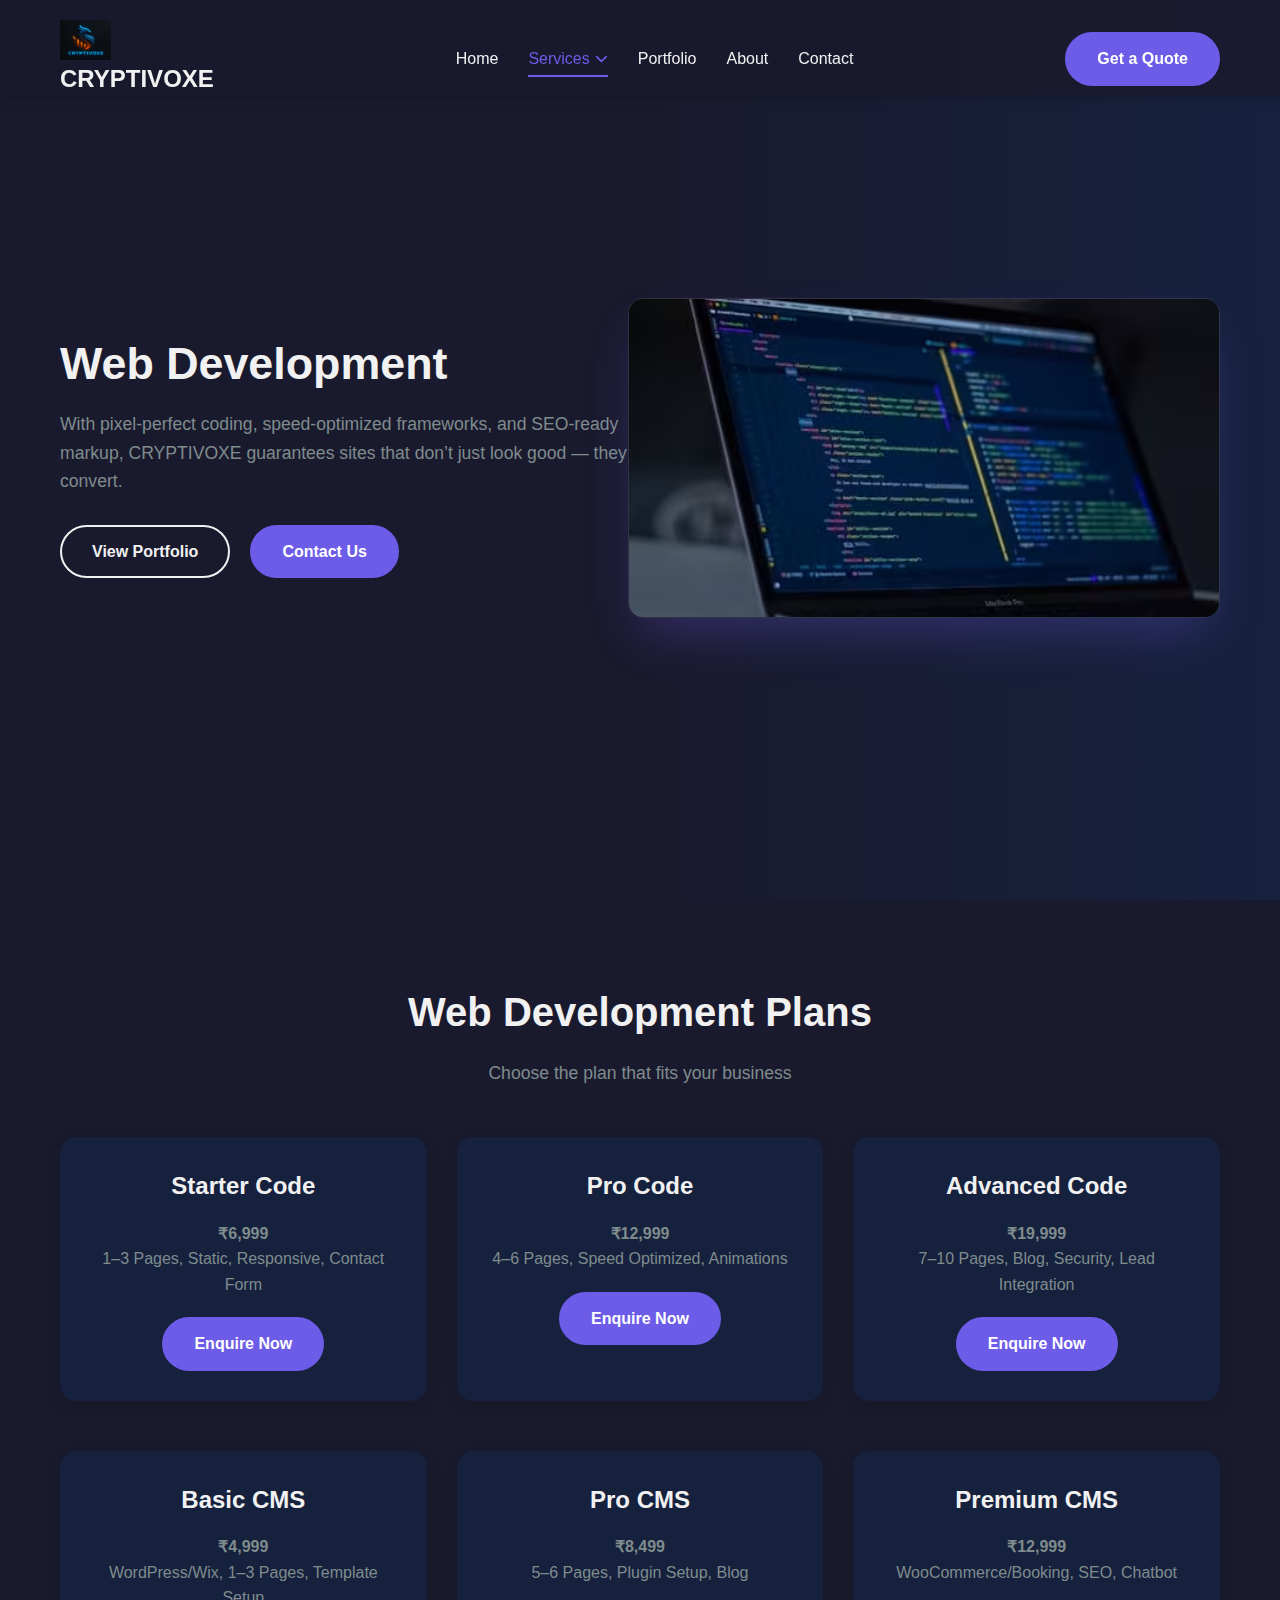
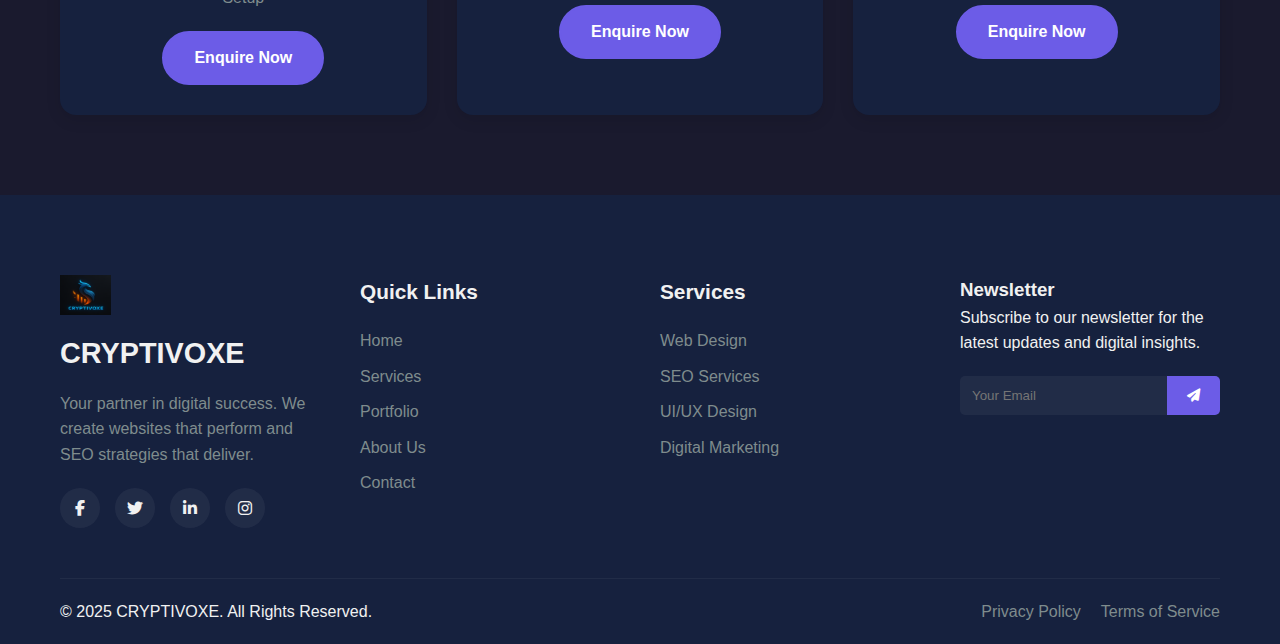
<file: services/web-development.html>
<!DOCTYPE html>
<html lang="en">

<head>
    <meta charset="UTF-8" />
    <meta name="viewport" content="width=device-width, initial-scale=1.0" />
    <title>Web Development | CRYPTIVOXE</title>
    <link rel="stylesheet" href="../style.css" />
    <link rel="stylesheet" href="https://cdnjs.cloudflare.com/ajax/libs/font-awesome/6.4.0/css/all.min.css">
</head>

<body>
    <!-- Navbar -->
    <nav class="navbar">
        <div class="container">
            <div class="navbar-brand">
                <a href="#">
                    <img src="/images/logo.png" alt="CRYPTIVOXE Logo" class="logo">
                    <span class="brand-name">CRYPTIVOXE</span>
                </a>
            </div>
            <div class="navbar-links">
                <ul>
                    <li><a href="/index.html" class="nav-link">Home</a></li>
                    <li class="dropdown">
                        <a href="#services" class="nav-link active">Services <i class="fas fa-chevron-down"></i></a>
                        <ul class="dropdown-menu">
                            <li><a href="/services/web-development.html" class="dropdown-item">Web Design</a></li>
                            <li><a href="/services/seo-services.html" class="dropdown-item">SEO Services</a></li>
                            <li><a href="/services/ui-ux-design.html" class="dropdown-item">UI/UX Design</a></li>
                            <li><a href="/services/digital-marketing.html" class="dropdown-item">Digital Marketing</a>
                            </li>
                        </ul>
                    </li>
                    <li><a href="/index.html#portfolio" class="nav-link">Portfolio</a></li>
                    <li><a href="/index.html#about" class="nav-link">About</a></li>
                    <li><a href="/index.html#contact" class="nav-link">Contact</a></li>
                </ul>
            </div>
            <div class="navbar-cta">
                <a href="/index.html#contact" class="btn btn-primary">Get a Quote</a>
            </div>
            <div class="hamburger">
                <span class="bar"></span>
                <span class="bar"></span>
                <span class="bar"></span>
            </div>
        </div>
    </nav>


    <section class="hero">
        <div class="container">
            <div class="hero-content">
                <h1>Web Development</h1>
                <p>With pixel-perfect coding, speed-optimized frameworks, and SEO-ready markup, CRYPTIVOXE guarantees
                    sites that don’t just look good — they convert.</p>
                <div class="hero-buttons">
                    <a href="/index.html#portfolio?filter=web" class="btn btn-outline">View Portfolio</a>
                    <a href="/index.html#contact" class="btn btn-primary">Contact Us</a>
                </div>
            </div>
            <div class="hero-image">
                <img src="/images/web-service.avif"
                    alt="Web Development" loading="lazy">
            </div>
        </div>
    </section>

    <section class="services">
        <div class="container">
            <h2 class="section-title">Web Development Plans</h2>
            <p class="section-subtitle">Choose the plan that fits your business</p>
            <div class="services-grid">

                <div class="service-card">
                    <h3>Starter Code</h3>
                    <p><strong>₹6,999</strong><br>1–3 Pages, Static, Responsive, Contact Form</p>
                    <a href="/index.html#contact" class="btn btn-primary">Enquire Now</a>
                </div>

                <div class="service-card">
                    <h3>Pro Code</h3>
                    <p><strong>₹12,999</strong><br>4–6 Pages, Speed Optimized, Animations</p>
                    <a href="/index.html#contact" class="btn btn-primary">Enquire Now</a>
                </div>

                <div class="service-card">
                    <h3>Advanced Code</h3>
                    <p><strong>₹19,999</strong><br>7–10 Pages, Blog, Security, Lead Integration</p>
                    <a href="/index.html#contact" class="btn btn-primary">Enquire Now</a>
                </div>
            </div>

            <div class="services-grid">
                <div class="service-card">
                    <h3>Basic CMS</h3>
                    <p><strong>₹4,999</strong><br>WordPress/Wix, 1–3 Pages, Template Setup</p>
                    <a href="/index.html#contact" class="btn btn-primary">Enquire Now</a>
                </div>

                <div class="service-card">
                    <h3>Pro CMS</h3>
                    <p><strong>₹8,499</strong><br>5–6 Pages, Plugin Setup, Blog</p>
                    <a href="/index.html#contact" class="btn btn-primary">Enquire Now</a>
                </div>

                <div class="service-card">
                    <h3>Premium CMS</h3>
                    <p><strong>₹12,999</strong><br>WooCommerce/Booking, SEO, Chatbot</p>
                    <a href="/index.html#contact" class="btn btn-primary">Enquire Now</a>
                </div>
            </div>

        </div>
        </div>
    </section>

    <!-- Footer -->
    <footer class="footer">
        <div class="container">
            <div class="footer-content">
                <div class="footer-brand">
                    <img src="/images/logo.png" alt="CRYPTIVOXE Logo" class="logo">
                    <h3>CRYPTIVOXE</h3>
                    <p>Your partner in digital success. We create websites that perform and SEO strategies that deliver.
                    </p>
                    <div class="social-links">
                        <a href="#"><i class="fab fa-facebook-f"></i></a>
                        <a href="#"><i class="fab fa-twitter"></i></a>
                        <a href="https://www.linkedin.com/company/cryptivoxe/"><i class="fab fa-linkedin-in"></i></a>
                        <a href="#"><i class="fab fa-instagram"></i></a>
                    </div>
                </div>

                <div class="footer-links">
                    <h3>Quick Links</h3>
                    <ul>
                        <li><a href="/index.html#home">Home</a></li>
                        <li><a href="/index.html#service">Services</a></li>
                        <li><a href="/index.html#portfolio">Portfolio</a></li>
                        <li><a href="/index.html#about">About Us</a></li>
                        <li><a href="/index.html#contact">Contact</a></li>
                    </ul>
                </div>

                <div class="footer-links">
                    <h3>Services</h3>
                    <ul>
                        <li><a href="/services/web-development.html">Web Design</a></li>
                        <li><a href="/services/seo-services.html">SEO Services</a></li>
                        <li><a href="/services/ui-ux-design.html">UI/UX Design</a></li>
                        <li><a href="/services/digital-marketing.html">Digital Marketing</a></li>
                    </ul>
                </div>

                <div class="footer-newsletter">
                    <h3>Newsletter</h3>
                    <p>Subscribe to our newsletter for the latest updates and digital insights.</p>
                    <form>
                        <input type="email" placeholder="Your Email">
                        <button type="submit"><i class="fas fa-paper-plane"></i></button>
                    </form>
                </div>
            </div>

            <div class="footer-bottom">
                <p>&copy; 2025 CRYPTIVOXE. All Rights Reserved.</p>
                <div class="footer-legal">
                    <a href="#">Privacy Policy</a>
                    <a href="#">Terms of Service</a>
                </div>
            </div>
        </div>
    </footer>
    <script src="../script.js"></script>
</body>

</html>
</file>
<file: style.css>
:root {
  --primary-color: #6c5ce7;
  --primary-dark: #5649c0;
  --secondary-color: #00cec9;
  --dark-color: #1a1a2e;
  --darker-color: #16213e;
  --light-color: #f1f1f1;
  --gray-color: #7f8c8d;
  --success-color: #00b894;
  --warning-color: #fdcb6e;
  --danger-color: #d63031;
  --font-primary: 'Poppins', sans-serif;
  --font-secondary: 'Orbitron', sans-serif;
  --transition: all 0.3s ease;
  --shadow: 0 10px 20px rgba(0, 0, 0, 0.2);
  --shadow-sm: 0 5px 15px rgba(0, 0, 0, 0.1);
  --navbar-height: 95px;
}

* {
  margin: 0;
  padding: 0;
  box-sizing: border-box;
}

html {
  scroll-behavior: smooth;
}

body {
  font-family: var(--font-primary);
  background-color: var(--dark-color);
  color: var(--light-color);
  line-height: 1.6;
  overflow-x: hidden;
}

a {
  text-decoration: none;
  color: inherit;
}

ul {
  list-style: none;
}

img {
  width: 3.2rem;
  height: 8rem;
  display: block;
}

.container {
  width: 100%;
  max-width: 1200px;
  margin: 0 auto;
  padding: 0 20px;
}

section {
  padding: 80px 0;
}

.section-title {
  font-size: 2.5rem;
  margin-bottom: 15px;
  font-weight: 700;
  text-align: center;
  font-family: var(--font-secondary);
}

.section-title span {
  color: var(--primary-color);
}

.section-subtitle {
  color: var(--gray-color);
  text-align: center;
  max-width: 700px;
  margin: 0 auto 50px;
  font-size: 1.1rem;
}

.btn {
  display: inline-block;
  padding: 12px 30px;
  border-radius: 50px;
  font-weight: 600;
  transition: var(--transition);
  text-align: center;
  cursor: pointer;
}

.btn-primary {
  background-color: var(--primary-color);
  color: white;
  border: 2px solid var(--primary-color);
}

.btn-primary:hover {
  background-color: var(--primary-dark);
  border-color: var(--primary-dark);
  transform: translateY(-3px);
  box-shadow: var(--shadow);
}

.btn-outline {
  background-color: transparent;
  color: var(--light-color);
  border: 2px solid var(--light-color);
}

.btn-outline:hover {
  background-color: var(--light-color);
  color: var(--dark-color);
  transform: translateY(-3px);
  box-shadow: var(--shadow);
}

.navbar {
  position: fixed;
  top: 0;
  left: 0;
  width: 100%;
  padding: 20px 0;
  background-color: rgba(26, 26, 46, 0.9);
  backdrop-filter: blur(10px);
  z-index: 1000;
  transition: var(--transition);
  box-shadow: 0 2px 12px rgba(0, 0, 0, 0.2);
  height: var(--navbar-height);
}

.navbar.scrolled {
  padding: 15px 0;
  box-shadow: var(--shadow);
}

.navbar .container {
  display: flex;
  justify-content: space-between;
  align-items: center;
}

.navbar-brand {
  display: flex;
  align-items: center;
}

.logo {
  height: 40px;
  margin-right: 10px;
}

.brand-name {
  font-family: var(--font-secondary);
  font-size: 1.5rem;
  font-weight: 700;
  color: var(--light-color);
}

.navbar-links ul {
  display: flex;
}

.navbar-links li {
  margin-left: 30px;
}

.nav-link {
  position: relative;
  font-weight: 500;
  transition: var(--transition);
}

.nav-link:hover {
  color: var(--primary-color);
}

.nav-link.active {
  color: var(--primary-color);
}

.nav-link.active::after {
  content: '';
  position: absolute;
  bottom: -5px;
  left: 0;
  width: 100%;
  height: 2px;
  background-color: var(--primary-color);
}

.hamburger {
  display: none;
  cursor: pointer;
}

.bar {
  display: block;
  width: 25px;
  height: 3px;
  margin: 5px auto;
  background-color: var(--light-color);
  transition: var(--transition);
}

.dropdown {
  position: relative;
}

.dropdown-menu {
  position: absolute;
  top: 100%;
  left: 0;
  background-color: var(--darker-color);
  width: 220px;
  border-radius: 5px;
  padding: 10px 0;
  box-shadow: var(--shadow);
  opacity: 0;
  visibility: hidden;
  transition: var(--transition);
  z-index: 1000;
  display: flex;
  flex-direction: column;
}

.dropdown:hover .dropdown-menu {
  opacity: 1;
  visibility: visible;
  transform: translateY(10px);
}

.dropdown-item {
  display: block;
  padding: 10px 20px;
  color: var(--gray-color);
  transition: var(--transition);
  width: 100%;
  text-align: left;
}

.dropdown-item:hover {
  color: var(--primary-color);
  background-color: rgba(108, 92, 231, 0.1);
  padding-left: 25px;
}

.dropdown > a {
  display: flex;
  align-items: center;
  gap: 5px;
}

.dropdown > a i {
  font-size: 0.8rem;
  transition: var(--transition);
}

.dropdown:hover > a i {
  transform: rotate(180deg);
}

.hero {
  height: 100vh;
  display: flex;
  align-items: center;
  background: linear-gradient(to right, var(--dark-color) 50%, var(--darker-color) 100%);
  padding-top: var(--navbar-height);
  scroll-margin-top: var(--navbar-height);
}

.hero .container {
  display: flex;
  align-items: center;
  justify-content: space-between;
}

.hero-content {
  flex: 1;
  max-width: 600px;
}

.hero h1 {
  font-size: 2.8rem;
  margin-bottom: 20px;
  line-height: 1.2;
  font-weight: 700;
  font-family: var(--font-secondary);
}

.hero p {
  font-size: 1.1rem;
  margin-bottom: 30px;
  color: var(--gray-color);
}

.hero-buttons {
  display: flex;
  gap: 20px;
}

.hero-image {
  flex: 1;
  text-align: right;
}

.hero-image img {
  border-radius: 15px;
  box-shadow: 0 25px 50px -12px rgba(108, 92, 231, 0.3);
  width: 37rem;
  height: 20rem;
  object-fit: cover;
  object-position: center;
  border: 1px solid rgba(255, 255, 255, 0.1);
  animation: float 6s ease-in-out infinite;
}

@keyframes float {
  0% {
    transform: translateY(0);
  }

  50% {
    transform: translateY(-20px);
  }

  100% {
    transform: translateY(0);
  }
}

@media (max-width: 768px) {
  .mobile-spacer {
    height: var(--navbar-height);
  }

  .hero {
    padding-top: calc(var(--navbar-height) + 40px);
    scroll-margin-top: calc(var(--navbar-height) + 20px);
    flex-direction: column;
    text-align: center;
  }

  .hero h1 {
    font-size: 2.2rem;
  }

  .hero p {
    font-size: 1rem;
    max-width: 90%;
    margin: auto;
  }

  .hero-buttons {
    flex-direction: column;
    align-items: center;
    gap: 15px;
    padding-top: 2rem;
  }

  .hero-image img {
    margin: 0 auto;
    display: block;
  }
}



.services-grid {
    display: grid;
    grid-template-columns: repeat(auto-fit, minmax(250px, 1fr));
    gap: 30px;
    margin-top: 50px
}

.service-card {
    background-color: var(--darker-color);
    padding: 30px;
    border-radius: 16px;
    transition: var(--transition), background 0.4s ease;
    text-align: center;
    box-shadow: var(--shadow-sm);
    position: relative;
    overflow: hidden
}

.service-card:hover {
    transform: translateY(-10px);
    box-shadow: var(--shadow)
}

.service-icon {
    width: 80px;
    height: 80px;
    margin: 0 auto 20px;
    background: linear-gradient(135deg, var(--primary-color), var(--secondary-color));
    border-radius: 50%;
    display: flex;
    align-items: center;
    justify-content: center;
    font-size: 2rem;
    color: white
}

.service-card h3 {
    font-size: 1.5rem;
    margin-bottom: 15px;
    transition: transform 0.3s ease
}

.service-card:hover h3 {
    transform: translateY(-4px);
    transition: transform 0.3s ease
}

.service-card p {
    color: var(--gray-color);
    margin-bottom: 20px
}

.service-card::before {
    content: '';
    position: absolute;
    top: -50%;
    left: -50%;
    width: 200%;
    height: 200%;
    background: radial-gradient(circle, rgba(0, 206, 201, 0.15), transparent 70%);
    transform: scale(0);
    transition: transform 0.5s ease;
    z-index: 0
}

.service-card:hover::before {
    transform: scale(1)
}

.service-card * {
    position: relative;
    z-index: 1
}

.service-link {
    color: var(--primary-color);
    font-weight: 600;
    display: flex;
    align-items: center;
    justify-content: center;
    gap: 5px;
    transition: var(--transition)
}

.service-link:hover {
    color: var(--secondary-color);
    gap: 10px
}

.portfolio-grid {
    display: grid;
    grid-template-columns: repeat(auto-fill, minmax(350px, 1fr));
    gap: 30px;
    margin-top: 50px
}

.portfolio-item {
    position: relative;
    border-radius: 10px;
    overflow: hidden;
    height: 250px
}

.portfolio-item img {
    width: 100%;
    height: 100%;
    object-fit: cover;
    transition: var(--transition)
}

.portfolio-overlay {
    position: absolute;
    top: 0;
    left: 0;
    width: 100%;
    height: 100%;
    background: rgba(26, 26, 46, 0.8);
    display: flex;
    flex-direction: column;
    justify-content: center;
    align-items: center;
    opacity: 0;
    transition: var(--transition)
}

.portfolio-item:hover .portfolio-overlay {
    opacity: 1
}

.portfolio-item:hover img {
    transform: scale(1.1)
}

.portfolio-overlay h3 {
    font-size: 1.5rem;
    margin-bottom: 10px
}

.portfolio-overlay p {
    color: var(--gray-color);
    margin-bottom: 20px
}

.about .container {
    display: flex;
    align-items: center;
    gap: 50px
}

.about-content {
    flex: 1
}

.about-image {
    flex: 1;
    border-radius: 10px;
    overflow: hidden;
    box-shadow: var(--shadow)
}

.about-image img {
    width: 100%;
    height: auto;
    display: block
}

.stats {
    display: flex;
    justify-content: space-between;
    margin-top: 30px
}

.stat-item {
    text-align: center
}

.stat-item h3 {
    font-size: 2.5rem;
    color: var(--primary-color);
    margin-bottom: 5px;
    transition: all 0.3s ease
}

.stat-item p {
    color: var(--gray-color)
}

.countup {
    display: inline-block;
    min-width: 50px;
    font-feature-settings: "tnum";
    font-variant-numeric: tabular-nums
}

.team-photo {
    width: 100%;
    height: auto;
    display: block;
    transition: transform 0.5s ease
}

.about-image:hover .team-photo {
    transform: scale(1.03)
}

.about-image::before {
    content: '';
    position: absolute;
    top: 0;
    left: 0;
    width: 100%;
    height: 100%;
    background: linear-gradient(to bottom, rgba(26, 26, 46, 0.1) 0%, rgba(108, 92, 231, 0.2) 100%);
    z-index: 1
}

/* Vision & Mission Section */
.vision-mission {
    /* background: linear-gradient(to right, var(--darker-color) 0%, var(--dark-color) 100%); */
    position: relative;
    overflow: hidden;
    padding: 80px 0;
}

.vision-mission-grid {
    display: grid;
    grid-template-columns: 1fr auto 1fr;
    align-items: center;
    gap: 30px;
    margin: 50px auto;
}

.tech-box {
    background-color: var(--darker-color);
    padding: 40px 30px;
    border-radius: 8px;
    text-align: center;
    transition: all 0.3s ease;
    position: relative;
    overflow: hidden;
    border: 1px solid rgba(108, 92, 231, 0.3);
    box-shadow: 0 5px 15px rgba(0, 0, 0, 0.1);
}

.tech-box:hover {
    transform: translateY(-5px);
    box-shadow: 0 10px 25px rgba(108, 92, 231, 0.2);
    border-color: var(--primary-color);
}

.hexagon-bg {
    width: 100px;
    height: 100px;
    margin: 0 auto 25px;
    position: relative;
    display: flex;
    align-items: center;
    justify-content: center;
    clip-path: polygon(50% 0%, 100% 25%, 100% 75%, 50% 100%, 0% 75%, 0% 25%);
    background: linear-gradient(135deg, var(--primary-color), var(--primary-dark));
}

.vision-icon,
.mission-icon {
    font-size: 2rem;
    color: white;
}

.tech-divider {
    display: flex;
    flex-direction: column;
    align-items: center;
    padding: 0 20px;
}

.chip-icon {
    width: 60px;
    height: 60px;
    background: var(--darker-color);
    border: 2px solid var(--primary-color);
    border-radius: 8px;
    display: flex;
    align-items: center;
    justify-content: center;
    color: var(--primary-color);
    font-size: 1.8rem;
    position: relative;
}

.binary-code {
    color: var(--primary-color);
    font-family: 'Courier New', monospace;
    font-weight: bold;
    margin-top: 15px;
    letter-spacing: 2px;
}

.circuit-lines {
    position: absolute;
    bottom: 0;
    left: 0;
    width: 100%;
    height: 3px;
    background: linear-gradient(90deg, transparent, var(--primary-color), transparent);
    opacity: 0.5;
}

.core-values {
    margin-top: 70px;
    text-align: center;
}

.core-values h4 {
    font-size: 1.5rem;
    margin-bottom: 40px;
    color: var(--light-color);
    font-family: var(--font-secondary);
    position: relative;
}

.core-values h4::after {
    content: '';
    position: absolute;
    bottom: -15px;
    left: 50%;
    transform: translateX(-50%);
    width: 80px;
    height: 3px;
    background: var(--primary-color);
}

.values-grid {
    display: flex;
    justify-content: center;
    align-items: center;
    gap: 50px;
    flex-wrap: wrap;
    max-width: 100%;
    margin: 0 auto;
}


.value-item {
    display: flex;
    flex-direction: column;
    align-items: center;
    gap: 15px;
    width: 130px;
    text-align: center;
}

.tech-icon {
    width: 70px;
    height: 70px;
    background: rgba(108, 92, 231, 0.1);
    border-radius: 12px;
    display: flex;
    align-items: center;
    justify-content: center;
    font-size: 1.8rem;
    color: var(--primary-color);
    border: 1px solid rgba(108, 92, 231, 0.3);
    transition: all 0.3s ease;
}

.value-item span {
    color: var(--light-color);
    font-weight: 500;
    font-size: 1.1rem;
}

.value-item:hover .tech-icon {
    background: var(--primary-color);
    color: white;
    transform: rotate(5deg) scale(1.1);
    box-shadow: 0 5px 15px rgba(108, 92, 231, 0.3);
}

.value-item:hover span {
    color: var(--primary-color);
}

/* Tech animations */
@keyframes blink {

    0%,
    100% {
        opacity: 1;
    }

    50% {
        opacity: 0.3;
    }
}

.binary-code {
    animation: blink 2s infinite;
}

@media (max-width: 768px) {
    .vision-mission-grid {
        grid-template-columns: 1fr;
        gap: 50px;
    }

    .tech-divider {
        flex-direction: row;
        justify-content: center;
        padding: 20px 0;
    }

    .binary-code {
        margin-top: 0;
        margin-left: 15px;
    }
}

.contact-container {
    display: flex;
    gap: 50px;
    margin-top: 50px
}

.contact-info {
    flex: 1
}

.info-item {
    display: flex;
    align-items: center;
    margin-bottom: 30px;
    background-color: var(--darker-color);
    padding: 20px;
    border-radius: 10px;
    transition: var(--transition)
}

.info-item:hover {
    transform: translateY(-5px);
    box-shadow: var(--shadow-sm)
}

.info-item i {
    font-size: 1.5rem;
    color: var(--primary-color);
    margin-right: 20px;
    width: 50px;
    height: 50px;
    background-color: rgba(108, 92, 231, 0.1);
    border-radius: 50%;
    display: flex;
    align-items: center;
    justify-content: center
}

.contact-form {
    flex: 1;
    background-color: var(--darker-color);
    padding: 30px;
    border-radius: 10px;
    box-shadow: var(--shadow-sm)
}

.form-group {
    margin-bottom: 20px
}

.form-group input,
.form-group textarea {
    width: 100%;
    padding: 15px;
    border: none;
    background-color: rgba(255, 255, 255, 0.05);
    border-radius: 5px;
    color: var(--light-color);
    font-family: var(--font-primary)
}

.form-group textarea {
    height: 150px;
    resize: none
}

.footer {
    background-color: var(--darker-color);
    padding: 80px 0 0
}

.footer-content {
    display: grid;
    grid-template-columns: repeat(auto-fit, minmax(250px, 1fr));
    gap: 40px;
    margin-bottom: 50px
}

.footer-brand h3 {
    font-size: 1.8rem;
    margin: 15px 0;
    font-family: var(--font-secondary)
}

.footer-brand p {
    color: var(--gray-color);
    margin-bottom: 20px
}

.social-links {
    display: flex;
    gap: 15px
}

.social-links a {
    width: 40px;
    height: 40px;
    border-radius: 50%;
    background-color: rgba(255, 255, 255, 0.05);
    display: flex;
    align-items: center;
    justify-content: center;
    transition: var(--transition)
}

.social-links a:hover {
    background-color: var(--primary-color);
    transform: translateY(-3px)
}

.footer-links h3 {
    font-size: 1.3rem;
    margin-bottom: 20px;
    font-family: var(--font-secondary)
}

.footer-links ul li {
    margin-bottom: 10px
}

.footer-links ul li a {
    color: var(--gray-color);
    transition: var(--transition)
}

.footer-links ul li a:hover {
    color: var(--primary-color);
    padding-left: 5px
}

.footer-newsletter form {
    display: flex;
    margin-top: 20px
}

.footer-newsletter input {
    flex: 1;
    padding: 12px;
    border: none;
    background-color: rgba(255, 255, 255, 0.05);
    color: var(--light-color);
    border-radius: 5px 0 0 5px
}

.footer-newsletter button {
    background-color: var(--primary-color);
    color: white;
    border: none;
    padding: 0 20px;
    border-radius: 0 5px 5px 0;
    cursor: pointer;
    transition: var(--transition)
}

.footer-newsletter button:hover {
    background-color: var(--primary-dark)
}

.footer-bottom {
    padding: 20px 0;
    border-top: 1px solid rgba(255, 255, 255, 0.05);
    display: flex;
    justify-content: space-between;
    align-items: center
}

.footer-legal {
    display: flex;
    gap: 20px
}

.footer-legal a {
    color: var(--gray-color);
    transition: var(--transition)
}

.footer-legal a:hover {
    color: var(--primary-color)
}

.portfolio-filters {
    text-align: center;
    margin-top: 20px;
    margin-bottom: 40px;
    display: flex;
    flex-wrap: wrap;
    justify-content: center;
    gap: 15px
}

.filter-btn {
    background-color: transparent;
    color: var(--light-color);
    border: 2px solid var(--primary-color);
    padding: 10px 25px;
    border-radius: 50px;
    font-weight: 600;
    cursor: pointer;
    transition: var(--transition)
}

.filter-btn:hover,
.filter-btn.active {
    background-color: var(--primary-color);
    color: #fff;
    transform: translateY(-2px);
    box-shadow: var(--shadow-sm)
}

@media (max-width:992px) {
    .hero .container {
        flex-direction: column;
        text-align: center
    }

    .hero-content {
        margin-bottom: 50px;
        max-width: 100%
    }

    .hero-buttons {
        justify-content: center
    }

    .about .container,
    .contact-container {
        flex-direction: column
    }
}

@media (max-width:768px) {
    .hamburger {
        display: block
    }

    .hamburger.active .bar:nth-child(2) {
        opacity: 0
    }

    .hamburger.active .bar:nth-child(1) {
        transform: translateY(8px) rotate(45deg)
    }

    .hamburger.active .bar:nth-child(3) {
        transform: translateY(-8px) rotate(-45deg)
    }

    .navbar-links {
        position: fixed;
        top: 80px;
        left: -100%;
        width: 100%;
        background-color: var(--dark-color);
        transition: var(--transition);
        padding: 20px 0
    }

    .navbar-links.active {
        left: 0
    }

    .navbar-links ul {
        flex-direction: column;
        align-items: center
    }

    .navbar-links li {
        margin: 15px 0
    }

    .navbar-cta {
        display: none
    }

    .hero h1 {
        font-size: 2.5rem
    }

    .section-title {
        font-size: 2rem
    }

    .portfolio-grid {
        grid-template-columns: 1fr
    }

    .dropdown-menu {
        position: static;
        width: 100%;
        box-shadow: none;
        background-color: transparent;
        padding: 0;
        max-height: 0;
        overflow: hidden;
        transition: max-height 0.3s ease, padding 0.3s ease;
        display: block
    }

    .dropdown.active .dropdown-menu {
        max-height: 500px;
        padding: 10px 0 10px 20px;
        opacity: 1;
        visibility: visible
    }

    .dropdown>a i {
        transform: rotate(0deg)
    }

    .dropdown.active>a i {
        transform: rotate(180deg)
    }

    .dropdown-item {
        padding: 8px 0
    }

    .dropdown-item:hover {
        padding-left: 5px
    }
}

@media (max-width:576px) {
    .hero-buttons {
        flex-direction: column;
        gap: 15px
    }

    .btn {
        width: 100%
    }

    .stats {
        flex-direction: column;
        gap: 20px
    }
}

@media (max-width:480px) {
    .hero h1 {
        font-size: 2rem
    }

    .section-title {
        font-size: 1.6rem
    }

    .hero-buttons {
        flex-direction: column;
        gap: 10px
    }

    .about .container,
    .contact-container {
        flex-direction: column;
        gap: 30px
    }

    .footer-content,
    .portfolio-grid {
        grid-template-columns: 1fr
    }
}

/* Video Modal Styles */
.video-modal {
    display: none;
    position: fixed;
    z-index: 2000;
    left: 0;
    top: 0;
    width: 100%;
    height: 100%;
    background-color: rgba(0, 0, 0, 0.9);
    justify-content: center;
    align-items: center;
}

.video-modal.active {
    display: flex;
}

.modal-content {
    position: relative;
    width: 80%;
    max-width: 800px;
}

.modal-content video {
    width: 100%;
    height: auto;
    outline: none;
}

.close-modal {
    position: absolute;
    top: -40px;
    right: 0;
    color: white;
    font-size: 35px;
    font-weight: bold;
    cursor: pointer;
    transition: color 0.3s;
}

.close-modal:hover {
    color: var(--primary-color);
}

/* Responsive adjustments */
@media (max-width: 768px) {
    .modal-content {
        width: 95%;
    }
}
</file>
